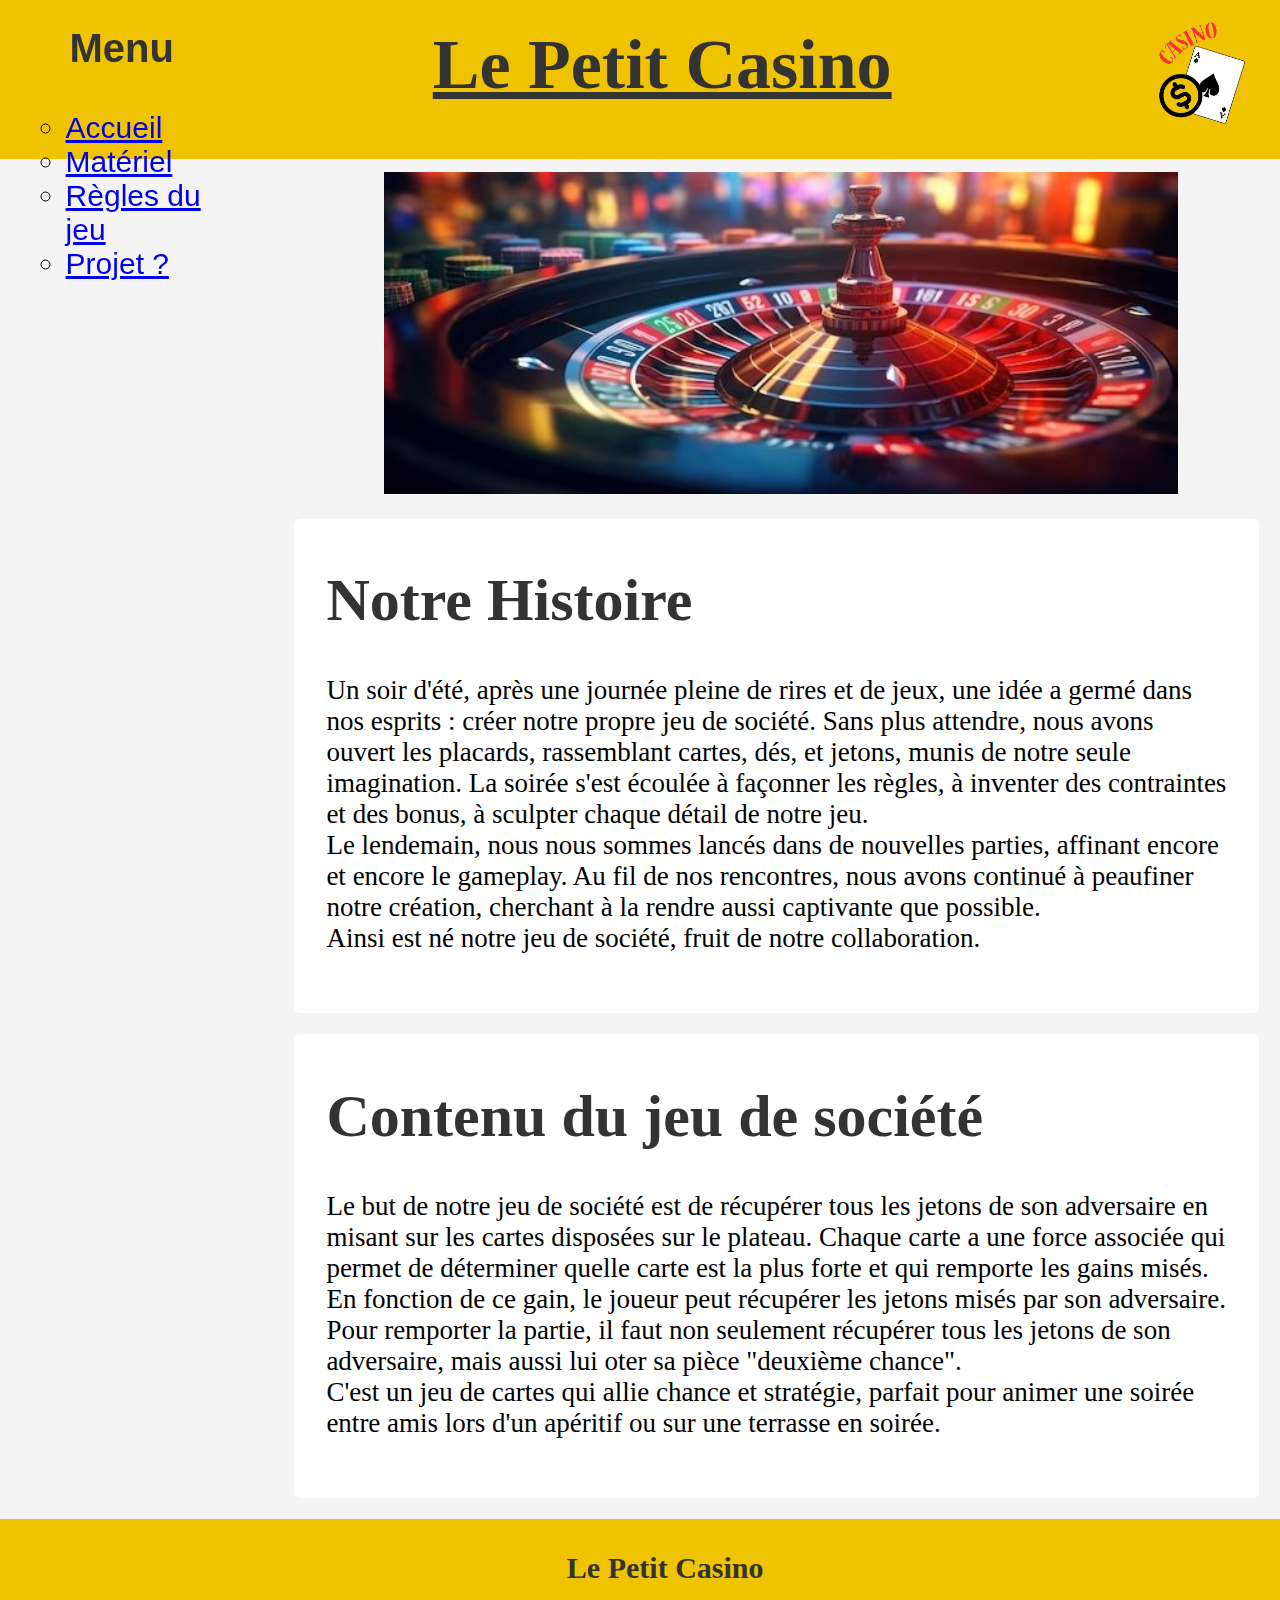
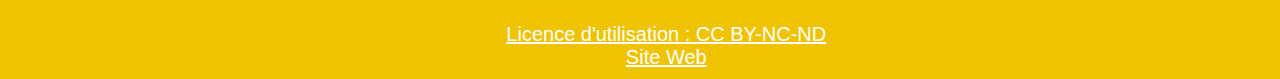
<file: Le Petit Casino/Le Petit Casino/index.html>
<!DOCTYPE html>
<html lang="fr">

<head>
    <meta charset="UTF-8">
    <meta name="viewport" content="width=device-width, initial-scale=1.0">
    <title>Le Petit Casino</title>
    <link href="css/styles.css" rel="stylesheet">
</head>
<body>
    <header class="header">
        <h1 class="big-title">Le Petit Casino</h1>
        <img src="images/logo.png" alt="Logo du jeu" class="logo">
    </header>
    <section class="menu">
        <h2>Menu</h2>
        <ul style="list-style: circle;">
            <li><a href="index.html">Accueil</a></li>
            <li><a href="matériel.html">Matériel</a></li>
            <li><a href="règles.html">Règles du jeu</a></li>
            <li><a href="projet.html">Projet ?</a></li>
        </ul>
    </section>
    <img src="images/casino.jpg" alt="illustration casino" class="illu">
    <section class="histoire">
        <h1>Notre Histoire</h1>
        <p>Un soir d'été, après une journée pleine de rires et de jeux, une idée a germé dans nos esprits : créer notre
            propre jeu de société. Sans plus attendre, nous avons ouvert les placards, rassemblant cartes, dés, et
            jetons, munis de notre seule imagination. La soirée s'est écoulée à façonner les règles, à inventer des
            contraintes et des bonus, à sculpter chaque détail de notre jeu.<br> Le lendemain, nous nous sommes lancés
            dans de nouvelles parties, affinant encore et encore le gameplay. Au fil de nos rencontres, nous avons
            continué à peaufiner notre création, cherchant à la rendre aussi captivante que possible. <br>Ainsi est né
            notre jeu de société, fruit de notre collaboration.</p>
    </section>
    <section class="but">
        <h1>Contenu du jeu de société</h1>
        <p>Le but de notre jeu de société est de récupérer tous les jetons de son adversaire en misant sur les cartes disposées sur le plateau. Chaque carte a une force associée qui permet de déterminer quelle carte est la plus forte et qui remporte les gains misés. En fonction de ce gain, le joueur peut récupérer les jetons misés par son adversaire. Pour remporter la partie, il faut non seulement récupérer tous les jetons de son adversaire, mais aussi lui oter sa pièce "deuxième chance". 
            <br>C'est un jeu de cartes qui allie chance et stratégie, parfait pour animer une soirée entre amis lors d'un apéritif ou sur une terrasse en soirée.</p>
    </section>
    <footer>
        <h1 class="litle-title">Le Petit Casino</h1>
        <br><a href="https://creativecommons.org/licenses/by-nc-nd/4.0/">Licence d'utilisation : CC BY-NC-ND</a>
        <br><a href="https://loschoe.github.io">Site Web</a>
    </footer>
</body>
</file>
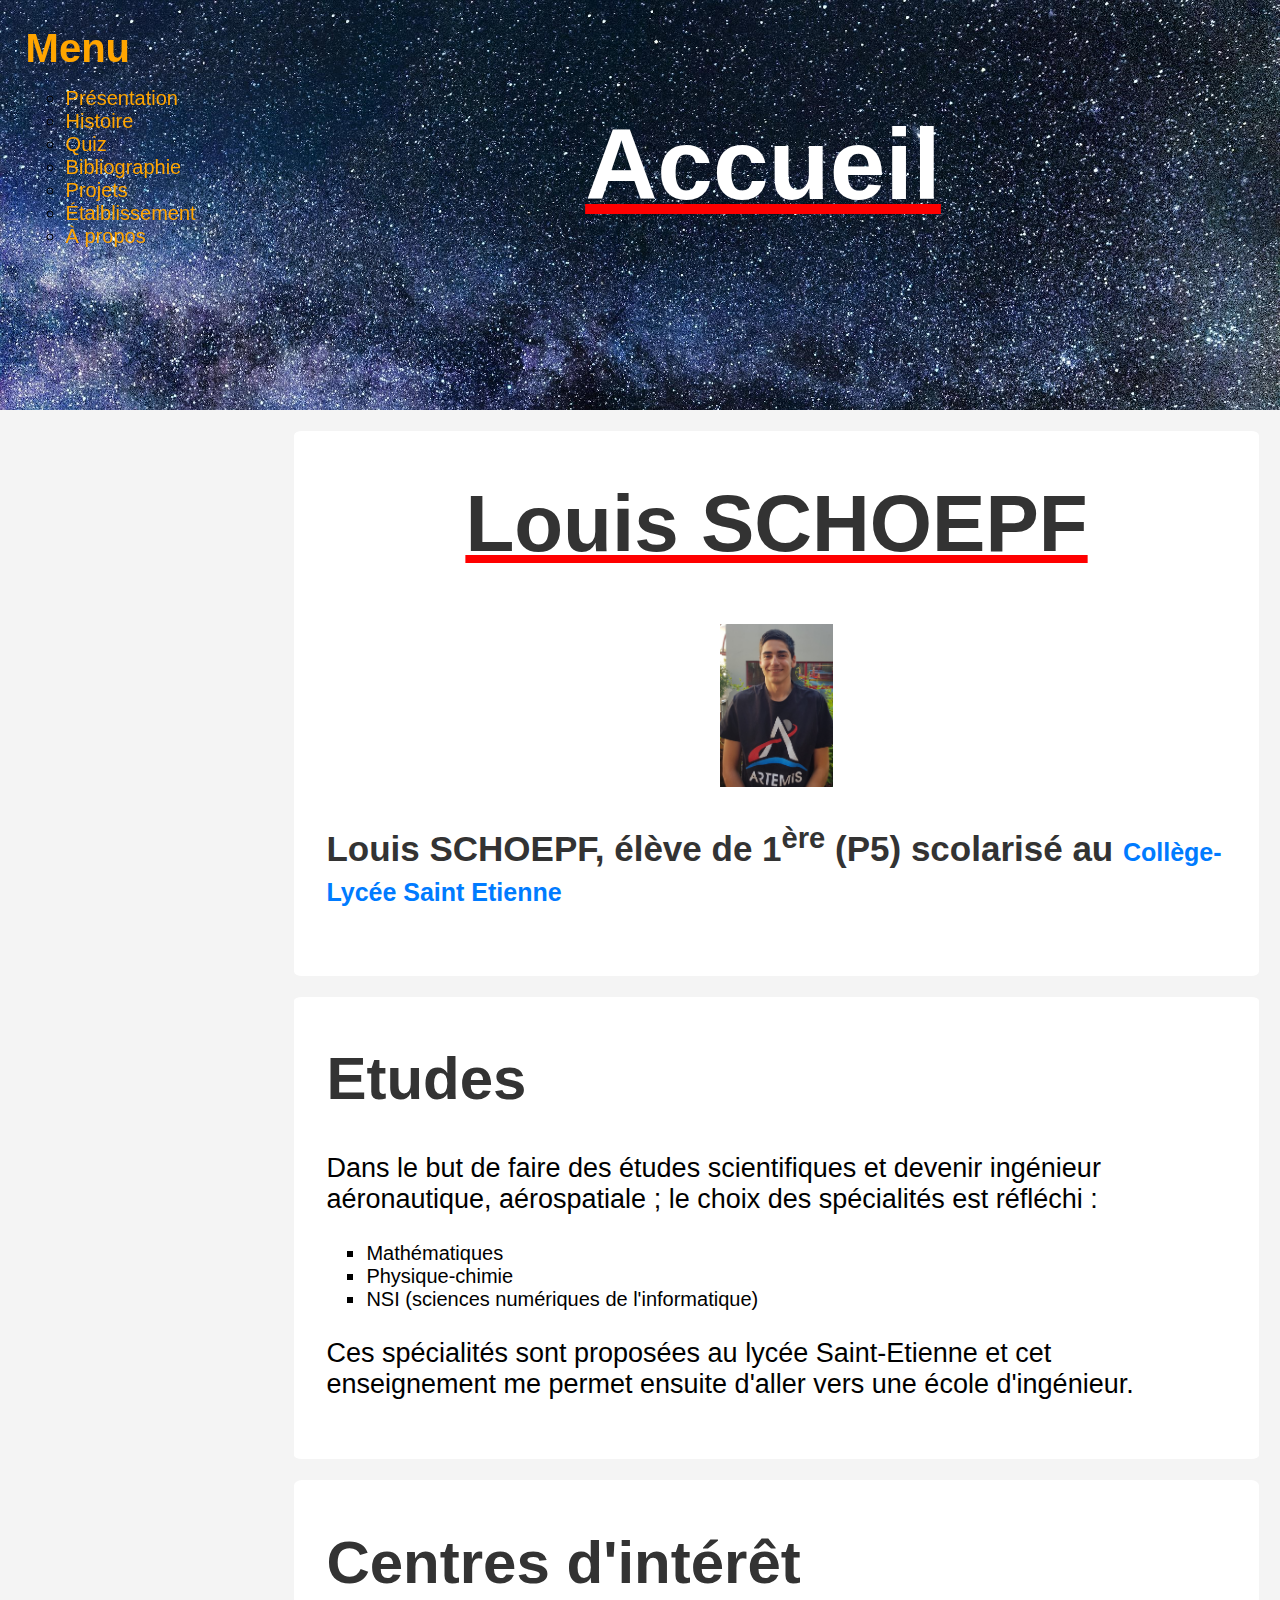
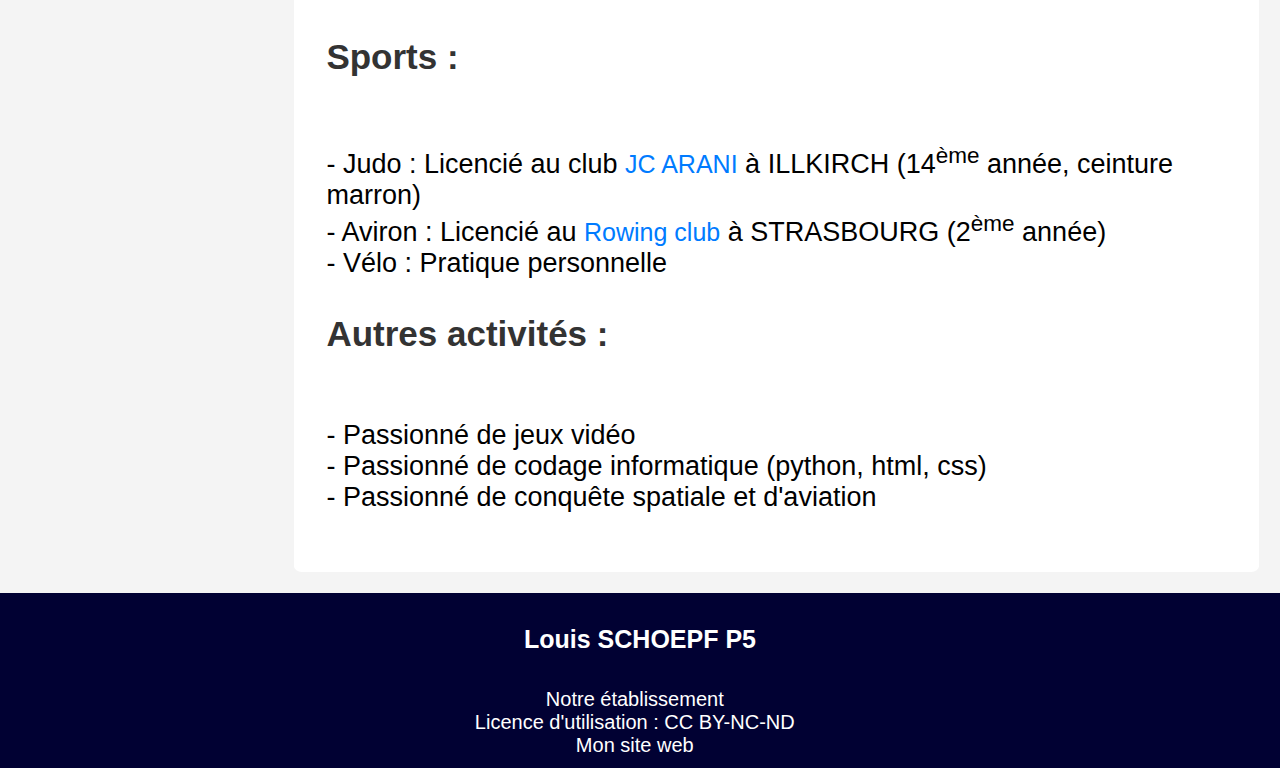
<file: Codes_Projets_NSI/Web/SCHOEPF_Louis_ProjetWeb/index.html>
<!DOCTYPE html>
<html lang="fr">

<head>
    <meta charset="UTF-8">
    <meta name="viewport" content="width=device-width, initial-scale=1.0">
    <title>Projet NSI Louis SCHOEPF</title>
    <link href="css/styles.css" rel="stylesheet">
</head>

<body>
    <section class="top-page">
        <h1 class="enorme-title">Accueil</h1>
        <header class="header">
        </header>
    </section>

    <section class="principale">
        <h1 class="big-title">Louis SCHOEPF</h1>
        <img src="images/portrait.jpg" alt="Me">
        <h3>Louis SCHOEPF, élève de 1<sup>ère</sup> (P5) scolarisé au <a
                href="https://www.cse-strasbourg.com/">Collège-Lycée Saint Etienne</a></h3>
    </section>

    <section class="menu">
        <h2 class="orange">Menu</h2>
        <ul style="list-style: circle;">
            <li><a href="index.html">Présentation</a></li>
            <li><a href="histoire.html">Histoire</a></li>
            <li><a href="https://forms.office.com/Pages/ResponsePage.aspx?id=nD3I8vjkIECw-dR_nqdL4c3pzvkqATlOpQVNDh9Yi2tUMEhMTElXMTMzVVNMOExDM0FYSDVUMENPQy4u">Quiz</a></li>
            <li><a href="sources.html">Bibliographie</a></li>
            <li><a href="projets.html">Projets</a></li>
            <li><a href="https://www.cse-strasbourg.com/">Étalblissement</a></li>
            <li><a href="https://loschoe.github.io/">À propos</a></li>
        </ul>
    </section>

    <section class="rubspe">
        <h1>Etudes</h1>
        <p>Dans le but de faire des études scientifiques et devenir ingénieur aéronautique, aérospatiale ; le choix des
            spécialités est réfléchi :</p>
        <ul style="list-style-type: square">
            <li>Mathématiques</li>
            <li>Physique-chimie</li>
            <li>NSI (sciences numériques de l'informatique)</li>
        </ul>
        <p>Ces spécialités sont proposées au lycée Saint-Etienne et cet enseignement me permet ensuite d'aller vers une
            école d'ingénieur.</p>
    </section>

    <section class="interet">
        <h1>Centres d'intérêt</h1>
        <h3>Sports :</h3>
        <p><br>- Judo : Licencié au club <a href="https://arani-judo.assoconnect.com/page/1051480-actualites-du-club">JC
                ARANI</a> à ILLKIRCH (14<sup>ème</sup> année, ceinture marron)
            <br>- Aviron : Licencié au <a href="https://www.rowing-club.net/">Rowing club</a> à STRASBOURG
            (2<sup>ème</sup> année)
            <br>- Vélo : Pratique personnelle
        </p>

        <h3>Autres activités :</h3>
        <p>
            <br>- Passionné de jeux vidéo
            <br>- Passionné de codage informatique (python, html, css)
            <br>- Passionné de conquête spatiale et d'aviation
        </p>
    </section>

    <footer>
        <h1 class="footer">Louis SCHOEPF P5</h1>
        <br><a href="https://www.cse-strasbourg.com/">Notre établissement</a>
        <br><a href="https://creativecommons.org/licenses/by-nc-nd/4.0/">Licence d'utilisation : CC BY-NC-ND</a>
        <br><a href="https://loschoe.github.io/">Mon site web</a>
    </footer>

</body>

</html>
</file>
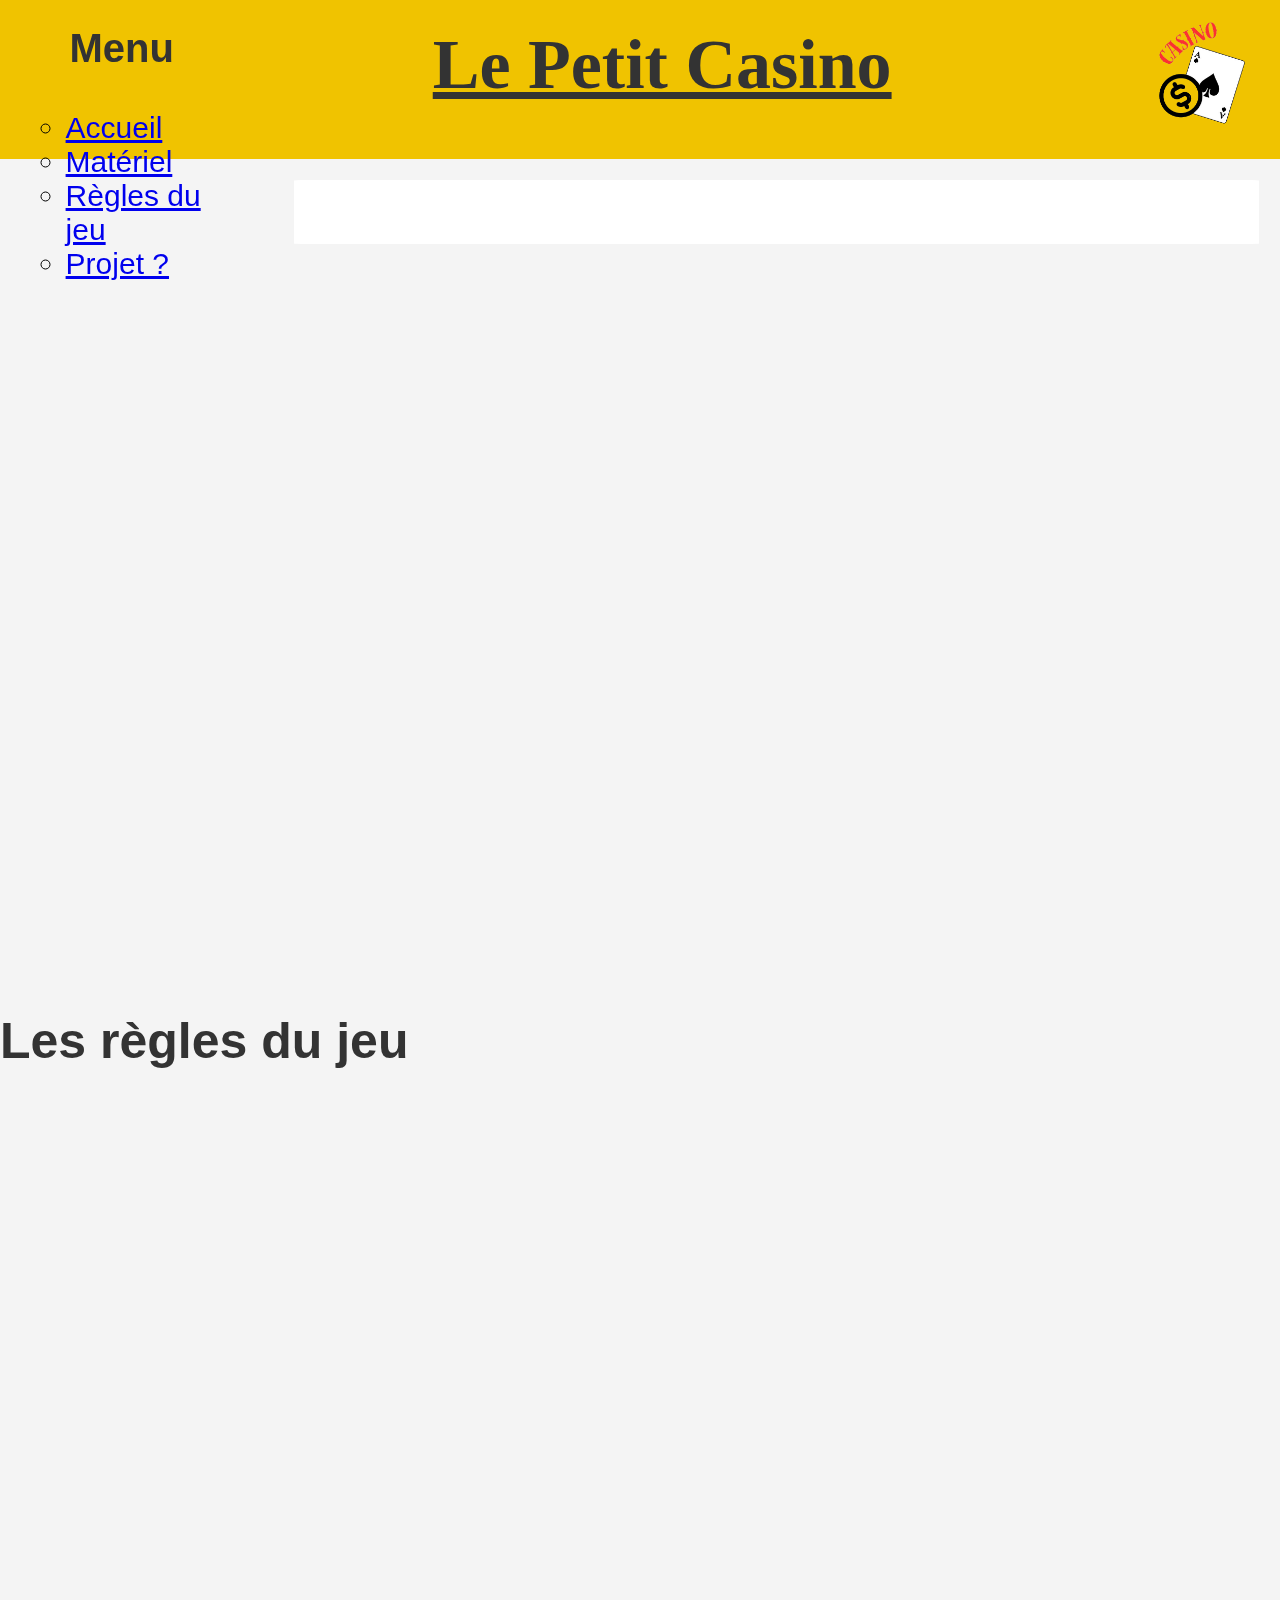
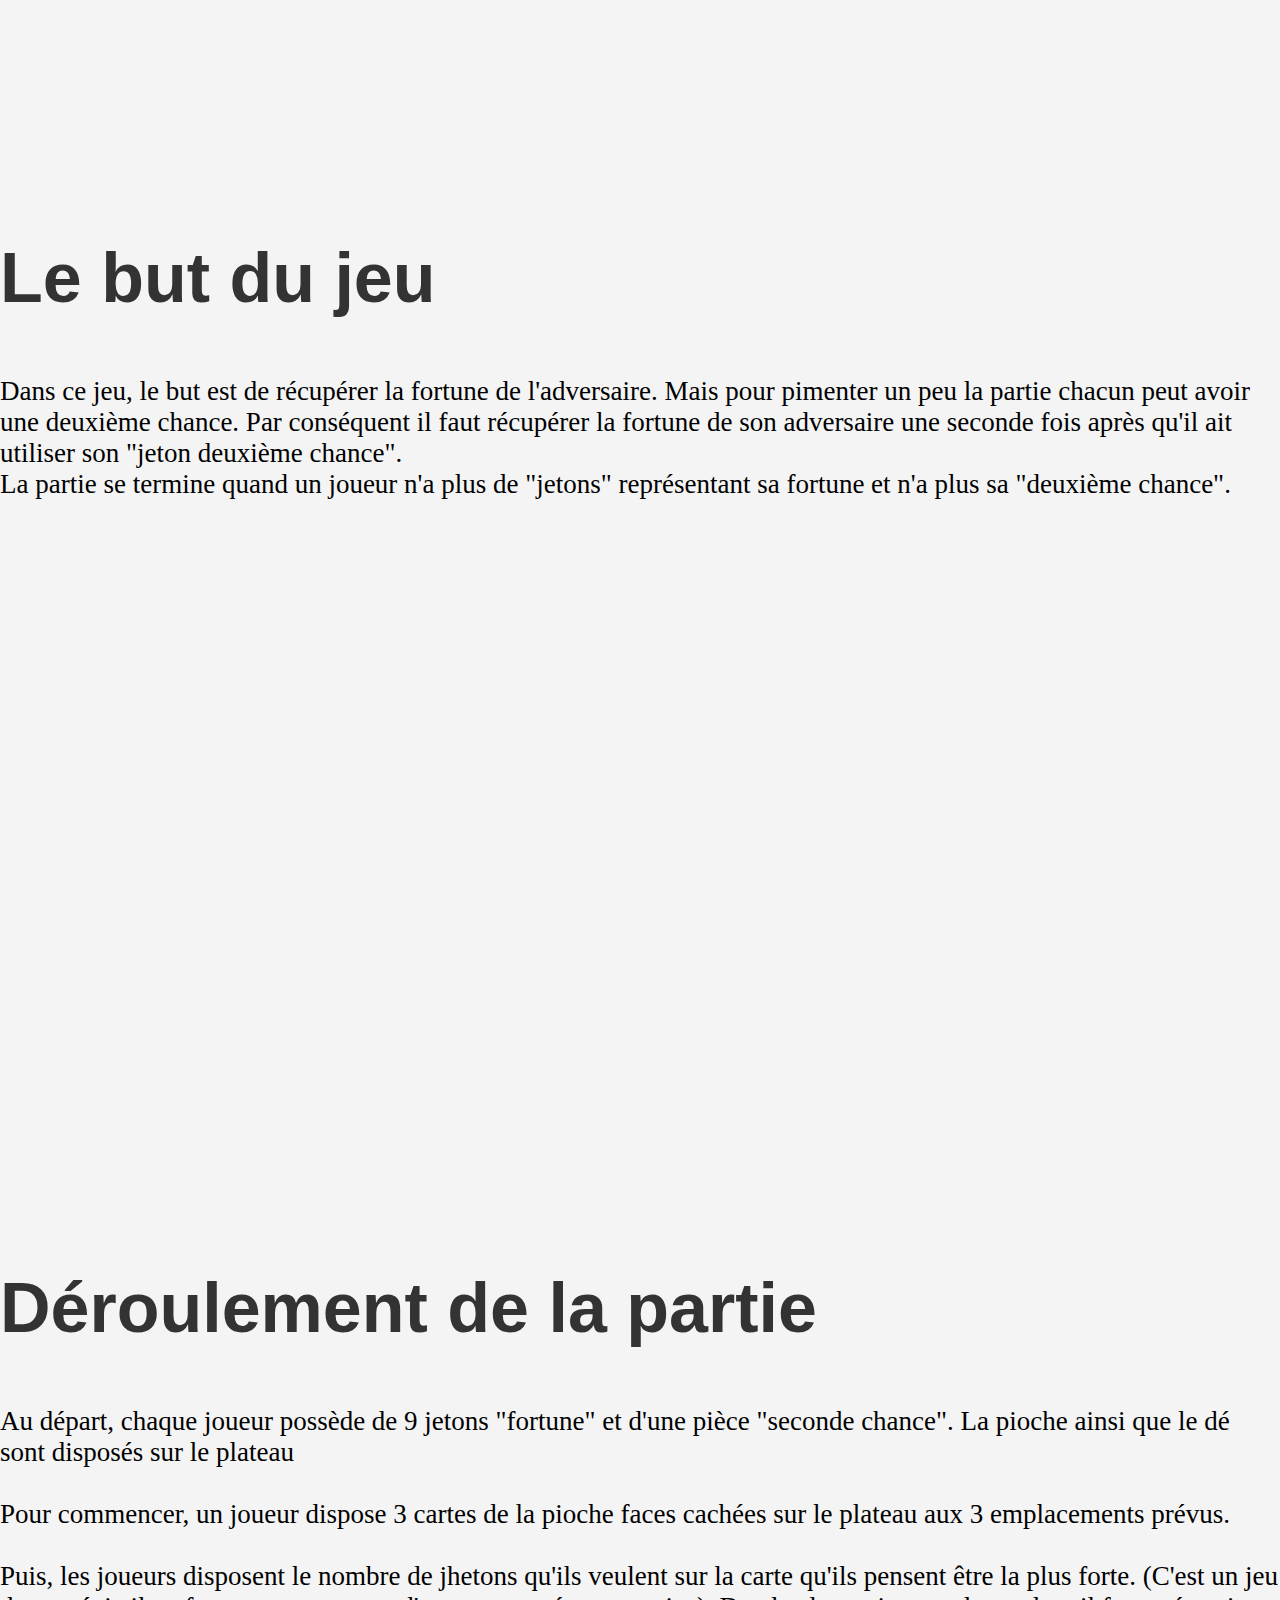
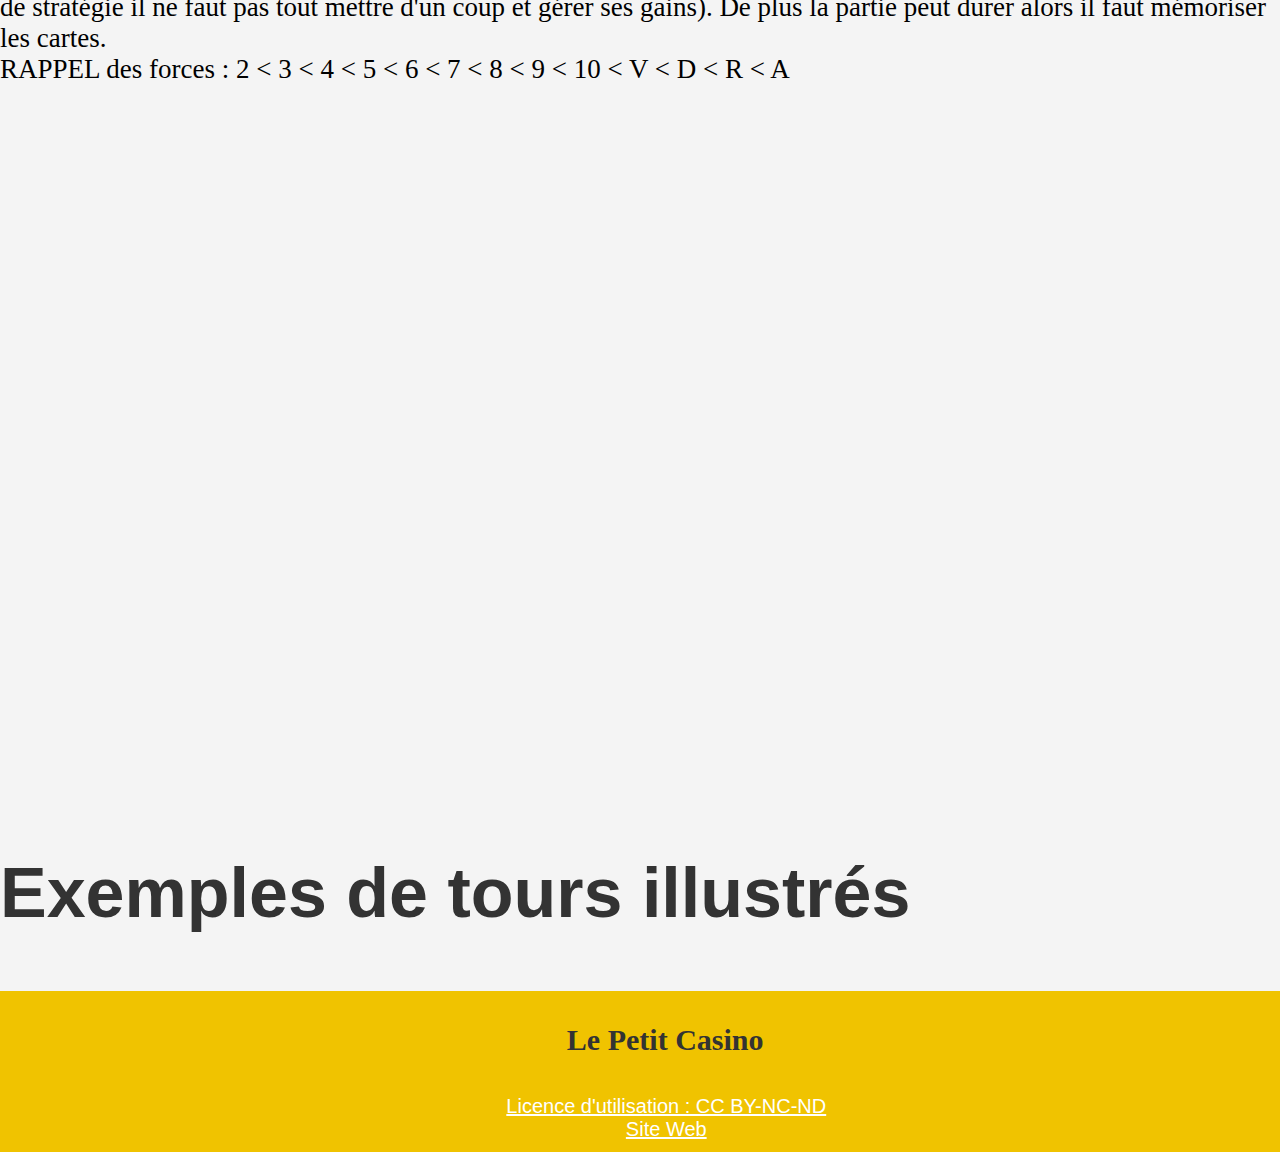
<file: Le Petit Casino/Le Petit Casino/règles.html>
<!DOCTYPE html>
<html lang="fr">
<head>
    <meta charset="UTF-8">
    <meta name="viewport" content="width=device-width, initial-scale=1.0">
    <title>Le Petit Casino</title>
    <link rel="stylesheet" href="css/styles.css">
</head>
<body>
    <header class="header">
        <h1 class="big-title">Le Petit Casino</h1>
        <img src="images/logo.png" alt="Logo du jeu" class="logo">
    </header>
    <section class="menu">
        <h2>Menu</h2>
        <ul style="list-style: circle;">
            <li><a href="index.html">Accueil</a></li>
            <li><a href="matériel.html">Matériel</a></li>
            <li><a href="règles.html">Règles du jeu</a></li>
            <li><a href="projet.html">Projet ?</a></li>
        </ul>
    </section>
    <section class="regles"></section>
        <h2>Les règles du jeu</h2>
        <h2 class="under-title">Le but du jeu</h2>
        <p>Dans ce jeu, le but est de récupérer la fortune de l'adversaire. Mais pour pimenter un peu la partie chacun peut avoir une deuxième chance. Par conséquent il faut récupérer la fortune de son adversaire une seconde fois après qu'il ait utiliser son "jeton deuxième chance".
        <br>La partie se termine quand un joueur n'a plus de "jetons" représentant sa fortune et n'a plus sa "deuxième chance".
        </p>
        <h2 class="under-title">Déroulement de la partie</h2>
        <p>Au départ, chaque joueur possède de 9 jetons "fortune" et d'une pièce "seconde chance". La pioche ainsi que le dé sont disposés sur le plateau
        <br><br>Pour commencer, un joueur dispose 3 cartes de la pioche faces cachées sur le plateau aux 3 emplacements prévus.
        <br><br>Puis, les joueurs disposent le nombre de jhetons qu'ils veulent sur la carte qu'ils pensent être la plus forte. (C'est un jeu de stratégie il ne faut pas tout mettre d'un coup et gérer ses gains). De plus la partie peut durer alors il faut mémoriser les cartes.
        <br>RAPPEL des forces : 2 < 3 < 4 < 5 < 6 < 7 < 8 < 9 < 10 < V < D < R < A </p>
        <h2 class="under-title">Exemples de tours illustrés</h2>
    </section>
    <footer>
        <h1 class="litle-title">Le Petit Casino</h1>
        <br><a href="https://creativecommons.org/licenses/by-nc-nd/4.0/">Licence d'utilisation : CC BY-NC-ND</a>
        <br><a href="https://loschoe.github.io">Site Web</a>
    </footer>
</body>
</html>
</file>
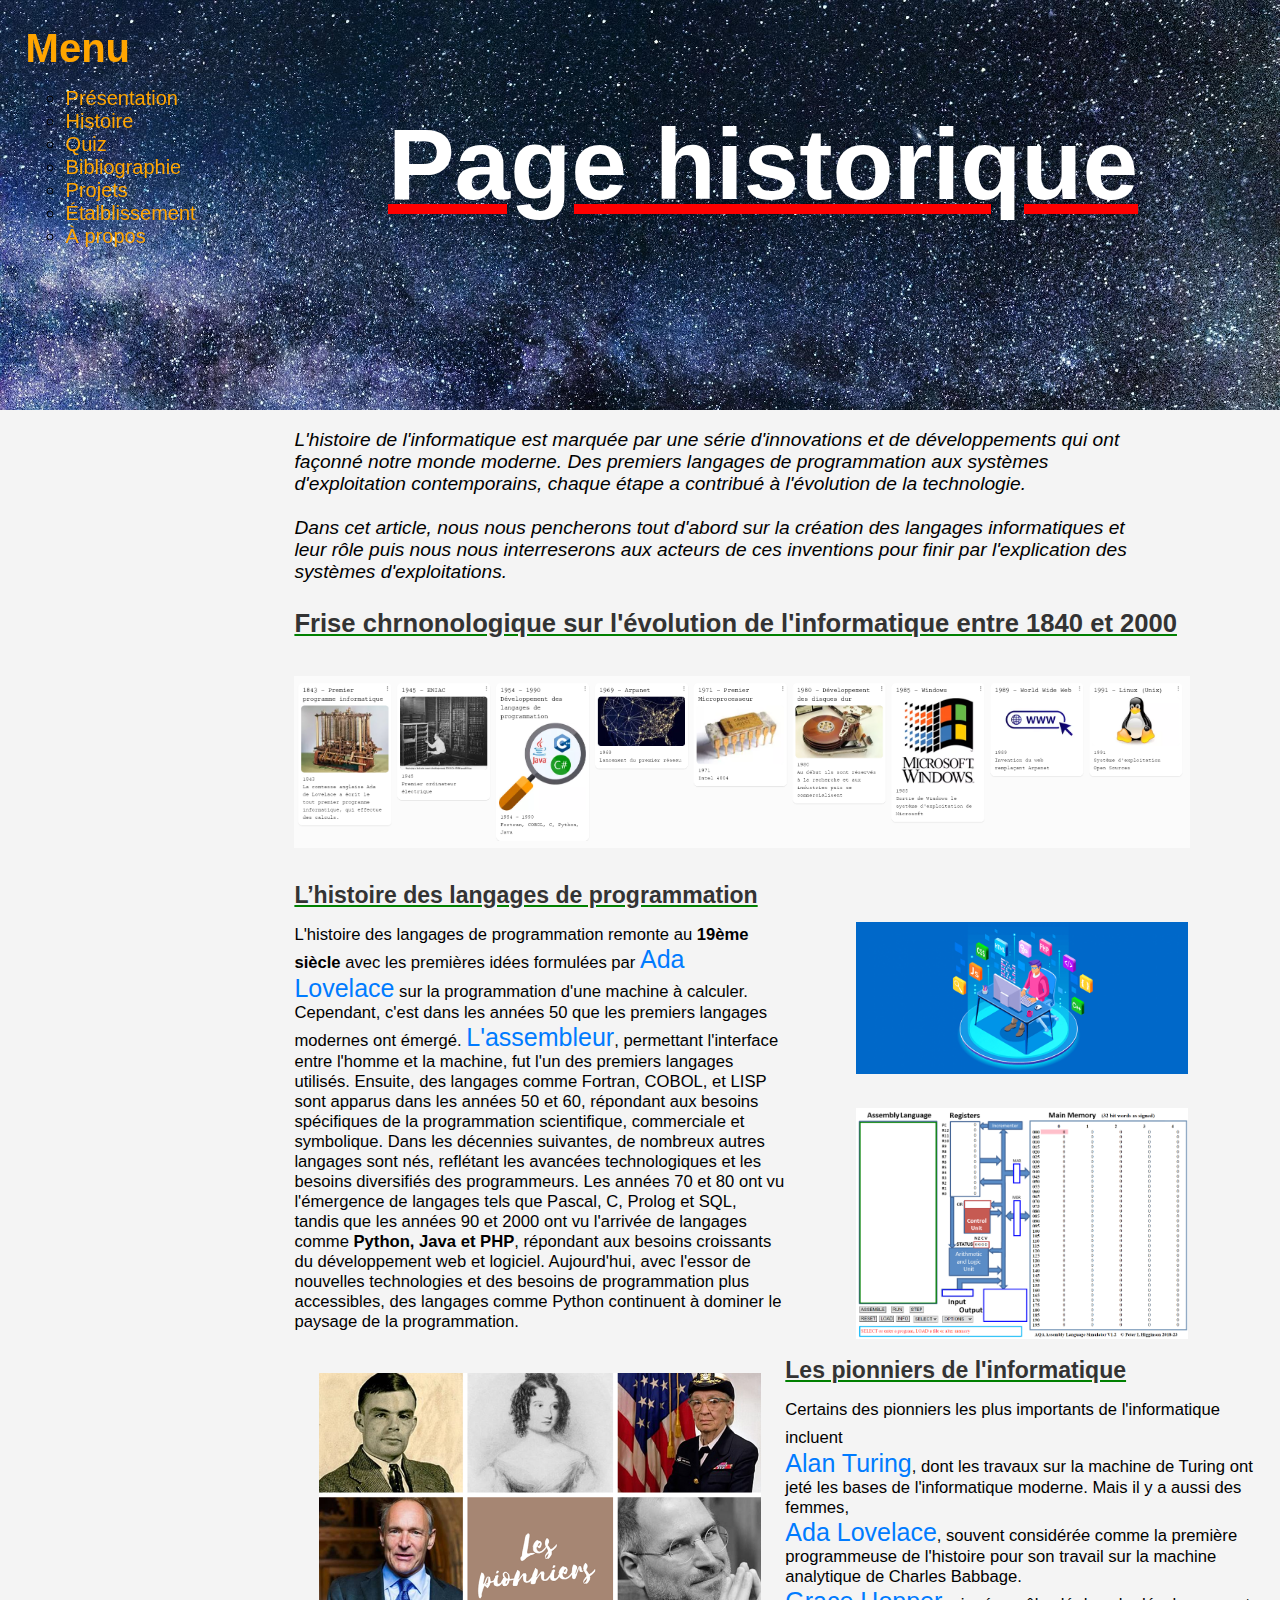
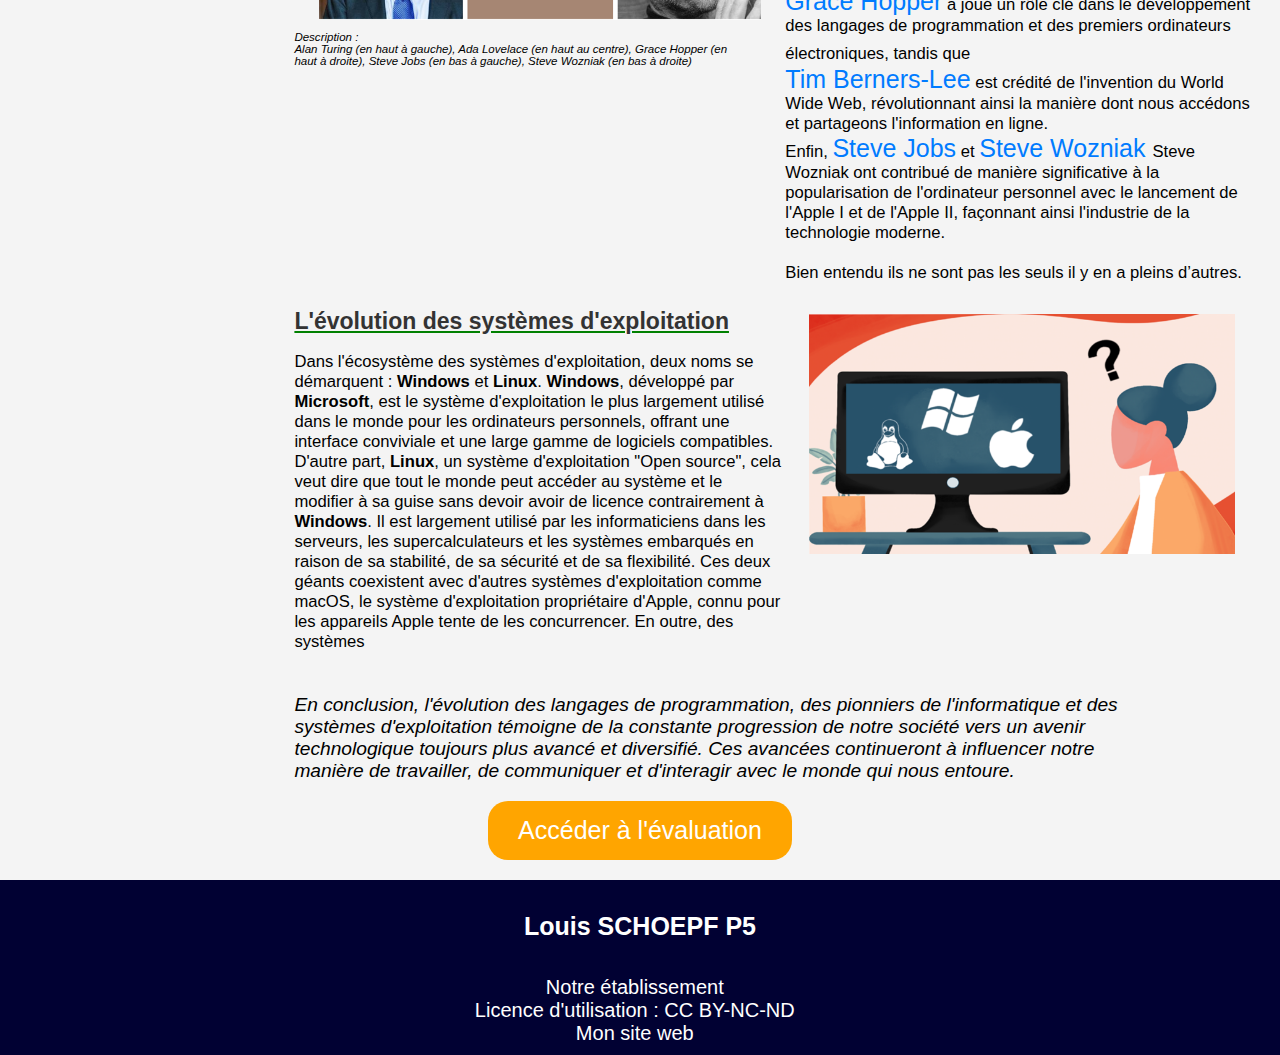
<file: Codes_Projets_NSI/Web/SCHOEPF_Louis_ProjetWeb/histoire.html>
<!DOCTYPE html>
<html lang="fr">

<head>
    <meta charset="UTF-8">
    <meta name="viewport" content="width=device-width, initial-scale=1.0">
    <title>Projet NSI Louis SCHOEPF</title>
    <link href="css/styles.css" rel="stylesheet">
</head>

<body>
    <section class="top-page">
        <h1 class="enorme-title">Page historique</h1>
        <header class="header">
        </header>
    </section>

    <section class="menu">
        <h2 class="orange">Menu</h2>
        <ul style="list-style: circle;">
            <li><a href="index.html">Présentation</a></li>
            <li><a href="histoire.html">Histoire</a></li>
            <li><a href="https://forms.office.com/Pages/ResponsePage.aspx?id=nD3I8vjkIECw-dR_nqdL4c3pzvkqATlOpQVNDh9Yi2tUMEhMTElXMTMzVVNMOExDM0FYSDVUMENPQy4u">Quiz</a></li>
            <li><a href="sources.html">Bibliographie</a></li>
            <li><a href="projets.html">Projets</a></li>
            <li><a href="https://www.cse-strasbourg.com/">Étalblissement</a></li>
            <li><a href="https://loschoe.github.io/">À propos</a></li>
        </ul>
    </section>

    <p class="intro">L'histoire de l'informatique est marquée par une série d'innovations et de développements qui ont
        façonné notre monde moderne. Des premiers langages de programmation aux systèmes d'exploitation contemporains,
        chaque étape a contribué à l'évolution de la technologie.
        <br><br>Dans cet article, nous nous pencherons tout d'abord sur la création des langages informatiques et leur
        rôle puis nous nous interreserons aux acteurs de ces inventions pour finir par l'explication des systèmes
        d'exploitations.
    </p>
    <h1 class="frise-title">Frise chrnonologique sur l'évolution de l'informatique entre 1840 et 2000</h1>
    <img src="images/frise_chrnologique.png" alt="frise chrnologique illustrée des différents points clés énnoncés" class="img-frise">
    
    <div class="tableau">
        <div>
            <h1 class="para-title">L’histoire des langages de programmation</h1>
            <p class="text">L'histoire des langages de programmation remonte au <span class="gras">19ème siècle</span>
                avec les premières idées formulées par <a href="https://fr.wikipedia.org/wiki/Ada_Lovelace">Ada
                    Lovelace</a> sur la programmation d'une machine à calculer. Cependant, c'est dans les années 50 que
                les premiers langages modernes ont émergé. <a
                    href="https://fr.wikipedia.org/wiki/Assembleur">L'assembleur</a>, permettant l'interface entre
                l'homme et la machine, fut l'un des premiers langages utilisés. Ensuite, des langages comme Fortran,
                COBOL, et LISP sont apparus dans les années 50 et 60, répondant aux besoins spécifiques de la
                programmation scientifique, commerciale et symbolique. Dans les décennies suivantes, de nombreux autres
                langages sont nés, reflétant les avancées technologiques et les besoins diversifiés des programmeurs.
                Les années 70 et 80 ont vu l'émergence de langages tels que Pascal, C, Prolog et SQL, tandis que les
                années 90 et 2000 ont vu l'arrivée de langages comme <span class="gras">Python, Java et PHP</span>,
                répondant aux besoins croissants du développement web et logiciel. Aujourd'hui, avec l'essor de
                nouvelles technologies et des besoins de programmation plus accessibles, des langages comme Python
                continuent à dominer le paysage de la programmation.</p>
        </div>

        <div class="img-container">
            <img src="images/image1.png" alt="représentation des languages informatiques et logos">
            <img src="images/assembleur.png" alt="image d'un assembleur">
        </div>

        <div class="img-container2">
            <img src="images/image3.png" alt="le portrait des noms nommés">
            <p class="description">Description : <br>Alan Turing (en haut à gauche), Ada Lovelace (en haut au centre),
                Grace Hopper (en haut à droite), Steve Jobs (en bas à gauche), Steve Wozniak (en bas à droite)</p>
        </div>

        <div>
            <h1 class="para-title"> Les pionniers de l'informatique</h1>
            <p class="text">Certains des pionniers les plus importants de l'informatique incluent <a
                    href="https://fr.wikipedia.org/wiki/Alan_Turing"><br>Alan Turing</a>, dont les travaux sur la machine de
                Turing ont jeté les bases de l'informatique moderne. Mais il y a aussi des femmes, <br><a
                    href="https://fr.wikipedia.org/wiki/Ada_Lovelace">Ada Lovelace</a>, souvent considérée comme la
                première programmeuse de l'histoire pour son travail sur la machine analytique de Charles Babbage.
                <br><a href="https://fr.wikipedia.org/wiki/Grace_Hopper">Grace Hopper</a> a joué un rôle clé dans le
                développement des langages de programmation et des premiers ordinateurs électroniques, tandis que <a
                    href="https://fr.wikipedia.org/wiki/Tim_Berners-Lee"><br>Tim Berners-Lee</a> est crédité de l'invention
                du World Wide Web, révolutionnant ainsi la manière dont nous accédons et partageons l'information en
                ligne. <br>Enfin, <a href="https://fr.wikipedia.org/wiki/Steve_Jobs">Steve Jobs</a> et <a
                    href="https://fr.wikipedia.org/wiki/Steve_Wozniak">Steve Wozniak </a>Steve Wozniak ont contribué de
                manière significative à la popularisation de l'ordinateur personnel avec le lancement de l'Apple I et de
                l'Apple II, façonnant ainsi l'industrie de la technologie moderne.
                <br><br>Bien entendu ils ne sont pas les seuls il y en a pleins d’autres.
            </p>
        </div>

        <div>
            <h1 class="para-title">L'évolution des systèmes d'exploitation</h1>
            <p class="text">Dans l'écosystème des systèmes d'exploitation, deux noms se démarquent : 
                <span class="gras">Windows</span> et <span class="gras">Linux</span>. <span class="gras">Windows</span>,
                développé par <span class="gras">Microsoft</span>, est le système d'exploitation le plus largement
                utilisé dans le monde pour les ordinateurs personnels, offrant une interface conviviale et une large
                gamme de logiciels compatibles. D'autre part, <span class="gras">Linux</span>, un système d'exploitation
                <span class="gr">"Open source"</span>, cela veut dire que tout le monde peut accéder au système et le
                modifier à sa guise sans devoir avoir de licence contrairement à <span class="gras">Windows</span>. Il
                est largement utilisé par les informaticiens dans les serveurs, les supercalculateurs et les systèmes
                embarqués en raison de sa stabilité, de sa sécurité et de sa flexibilité. Ces deux géants coexistent
                avec d'autres systèmes d'exploitation comme macOS, le système d'exploitation propriétaire d'Apple, connu
                pour les appareils Apple tente de les concurrencer. En outre, des systèmes
            </p>
        </div>

        <div class="img-container3">
            <img src="images/image4.png" alt="représentation des logos des systèmes d'exploitation">
        </div>
    </div>

    <p class="conclu">En conclusion, l'évolution des langages de programmation, des pionniers de l'informatique et des
        systèmes d'exploitation témoigne de la constante progression de notre société vers un avenir technologique
        toujours plus avancé et diversifié. Ces avancées continueront à influencer notre manière de travailler, de
        communiquer et d'interagir avec le monde qui nous entoure.</p>

    <div class="container"><button class="bouton-orange"><a class="qcm"
                href="https://forms.office.com/Pages/ResponsePage.aspx?id=nD3I8vjkIECw-dR_nqdL4c3pzvkqATlOpQVNDh9Yi2tUMEhMTElXMTMzVVNMOExDM0FYSDVUMENPQy4u">Accéder
                à l'évaluation</a></button> </div>

    <footer>
        <h1 class="footer">Louis SCHOEPF P5</h1>
        <br><a href="https://www.cse-strasbourg.com/">Notre établissement</a>
        <br><a href="https://creativecommons.org/licenses/by-nc-nd/4.0/">Licence d'utilisation : CC BY-NC-ND</a>
        <br><a href="https://loschoe.github.io/">Mon site web</a>
    </footer>

</body>
</html>
</file>
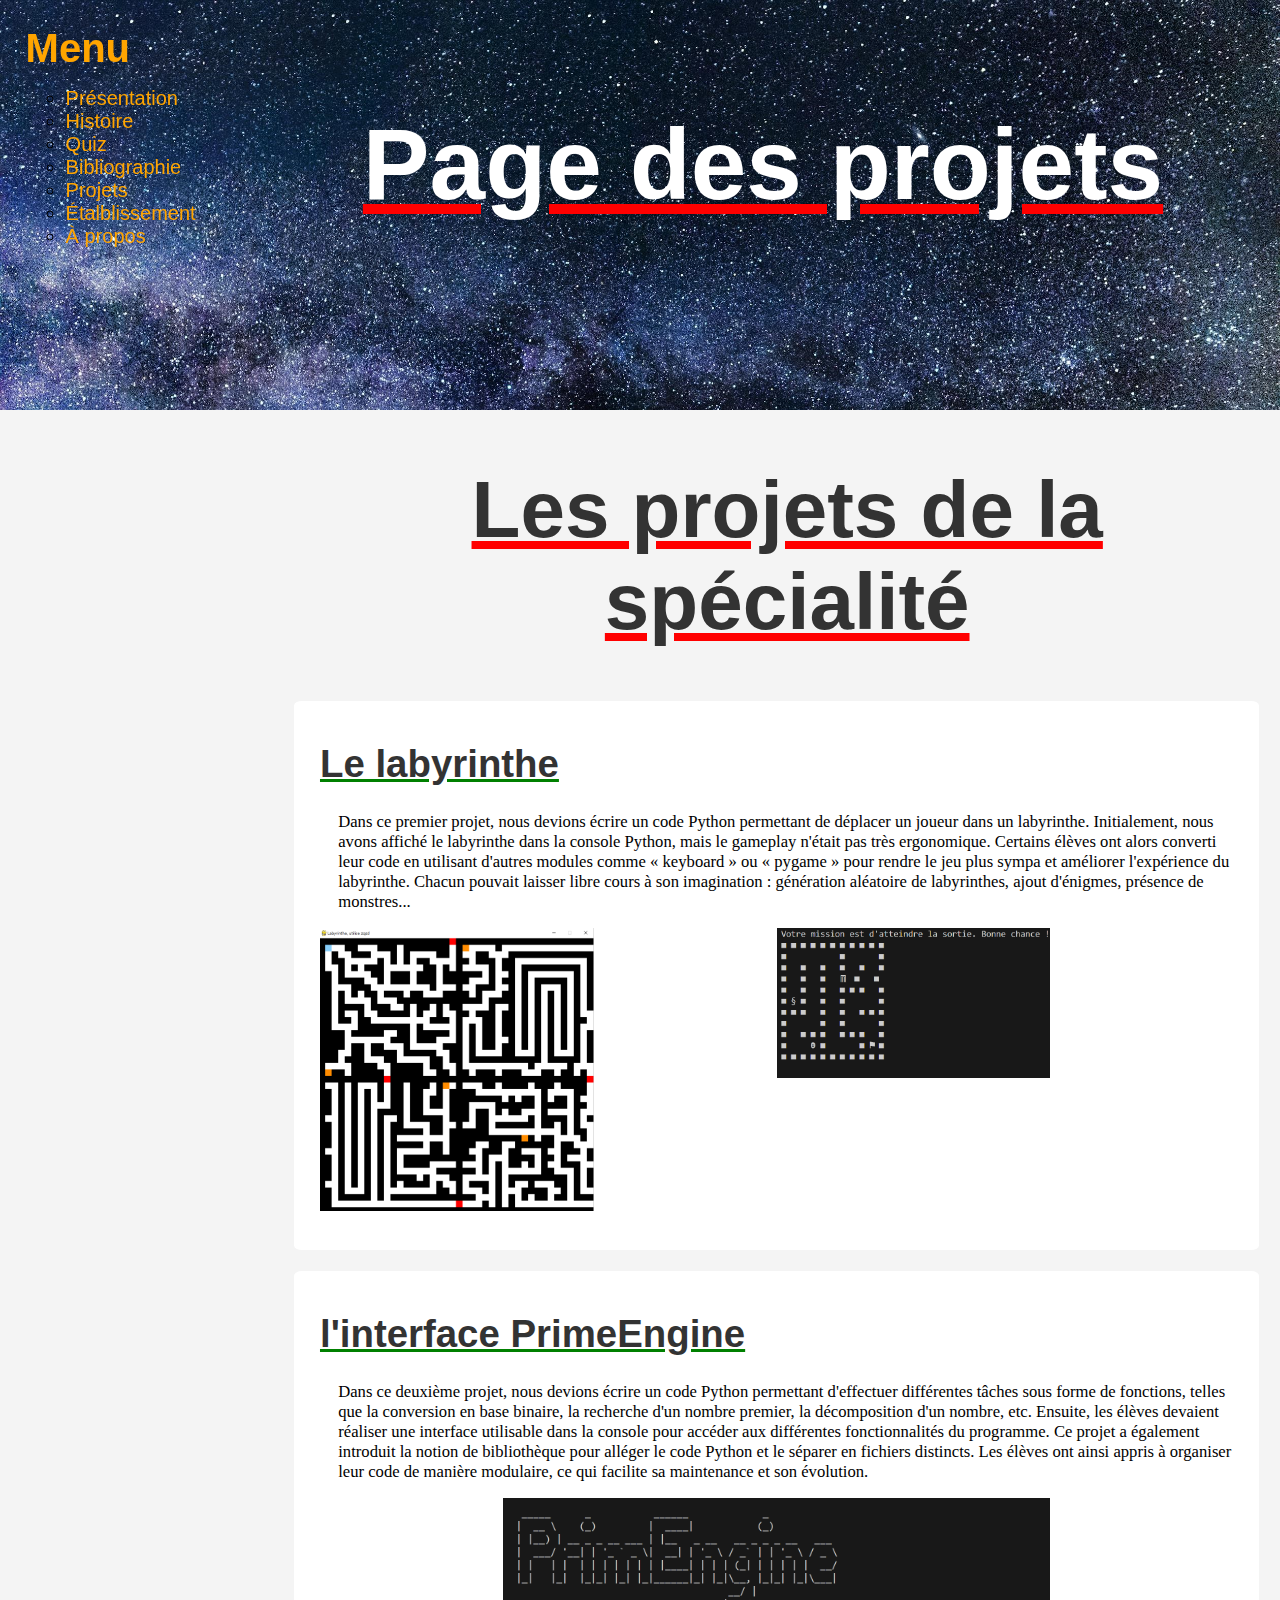
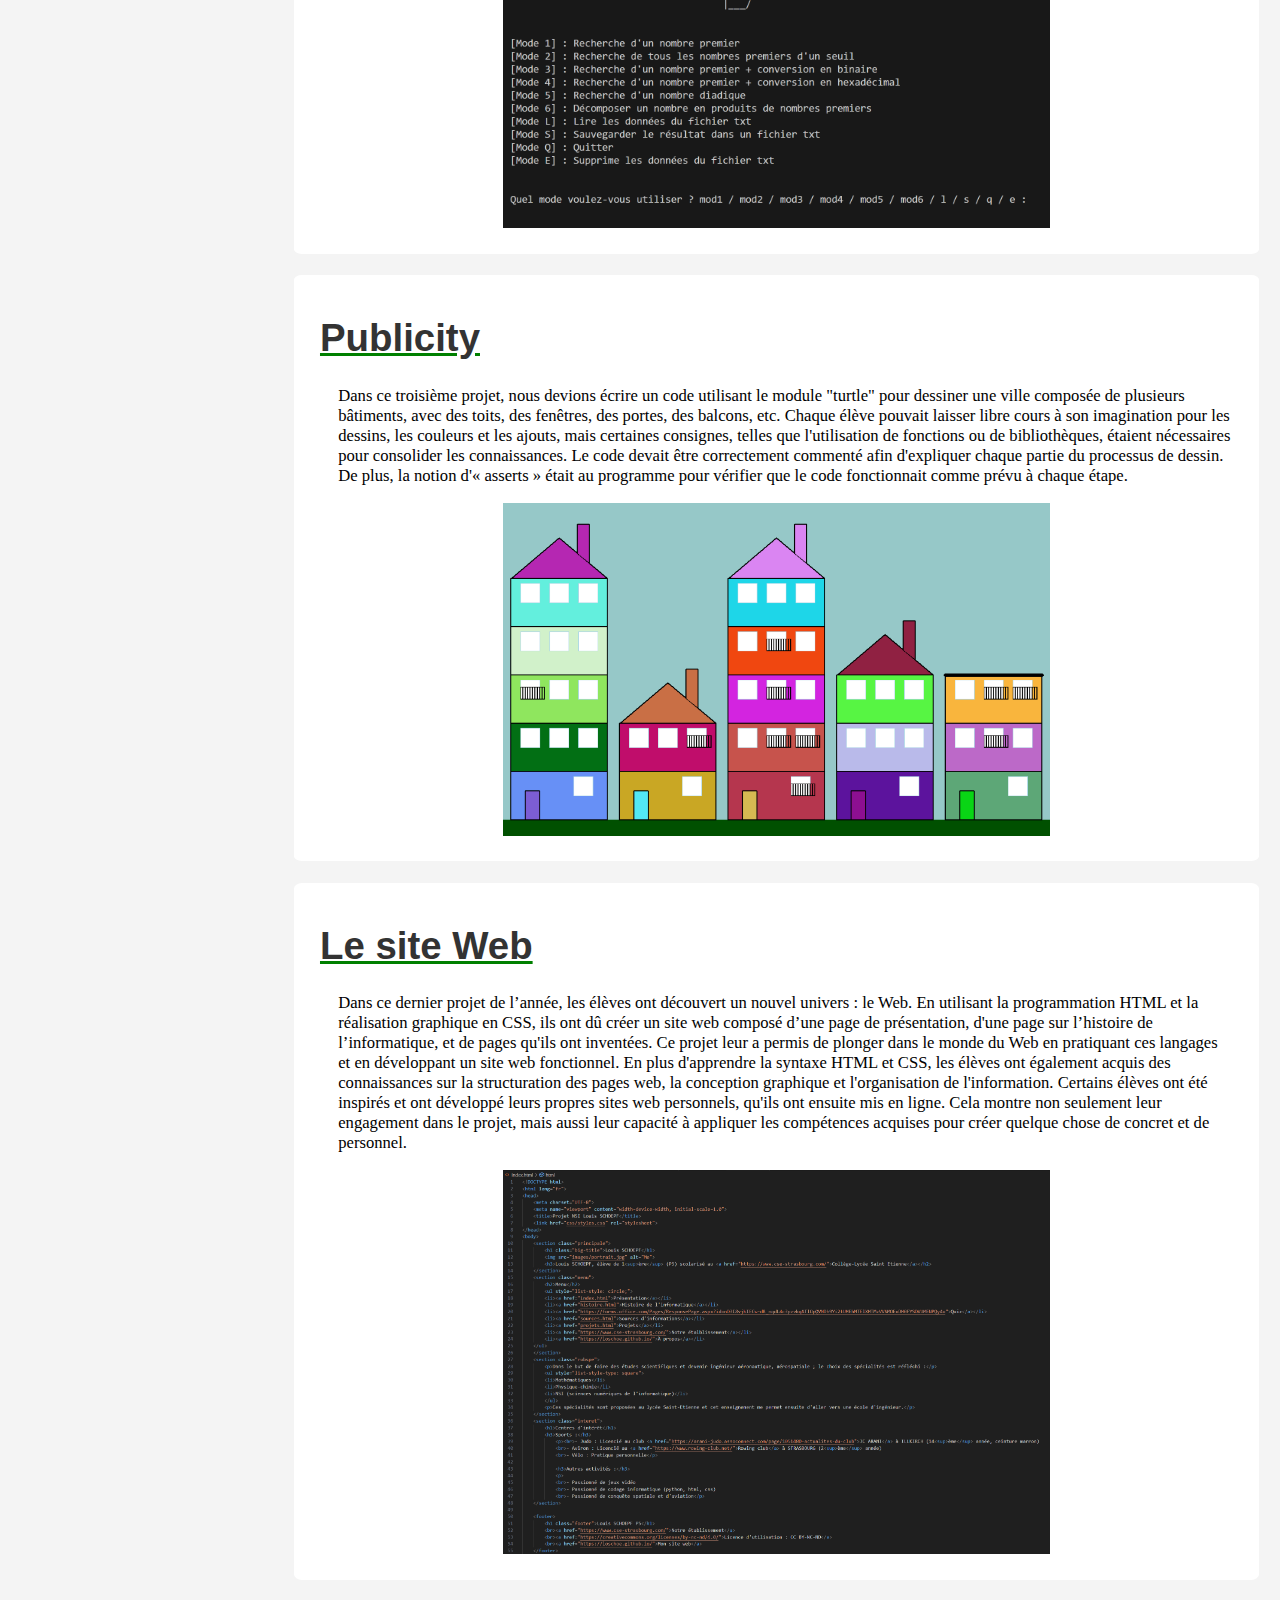
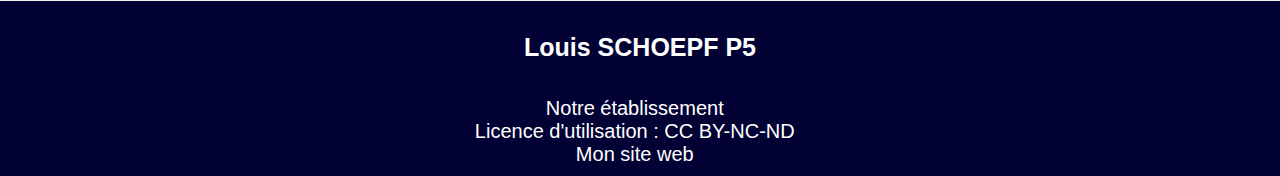
<file: Codes_Projets_NSI/Web/SCHOEPF_Louis_ProjetWeb/projets.html>
<!DOCTYPE html>
<html lang="fr">

<head>
    <meta charset="UTF-8">
    <meta name="viewport" content="width=device-width, initial-scale=1.0">
    <title>Projet NSI Louis SCHOEPF</title>
    <link href="css/styles.css" rel="stylesheet">
    <link href="css/styles+.css" rel="stylesheet">

</head>

<body>
    <section class="top-page">
        <h1 class="enorme-title">Page des projets</h1>
        <header class="header">
        </header>
    </section>

    <section class="menu">
        <h2 class="orange">Menu</h2>
        <ul style="list-style: circle;">
            <li><a href="index.html">Présentation</a></li>
            <li><a href="histoire.html">Histoire</a></li>
            <li><a href="https://forms.office.com/Pages/ResponsePage.aspx?id=nD3I8vjkIECw-dR_nqdL4c3pzvkqATlOpQVNDh9Yi2tUMEhMTElXMTMzVVNMOExDM0FYSDVUMENPQy4u">Quiz</a></li>
            <li><a href="sources.html">Bibliographie</a></li>
            <li><a href="projets.html">Projets</a></li>
            <li><a href="https://www.cse-strasbourg.com/">Étalblissement</a></li>
            <li><a href="https://loschoe.github.io/">À propos</a></li>
        </ul>
    </section>

    <h1 class="big-title">Les projets de la spécialité</h1>
    
    <section class="premier">
        <h1 class="para-title">Le labyrinthe</h1>
        <div>
            <p class="text">Dans ce premier projet, nous devions écrire un code Python permettant de déplacer un joueur dans un labyrinthe. Initialement, nous avons affiché le labyrinthe dans la console Python, mais le gameplay n'était pas très ergonomique. Certains élèves ont alors converti leur code en utilisant d'autres modules comme « keyboard » ou « pygame » pour rendre le jeu plus sympa et améliorer l'expérience du labyrinthe. Chacun pouvait laisser libre cours à son imagination : génération aléatoire de labyrinthes, ajout d'énigmes, présence de monstres...</p>
            <img src="images/images_sup/lab.png" alt="affichage du labyrinhe du projet" class="lab1">
            <img src="images/images_sup/lab2.png" alt="affichage du rendu dans la console" class="lab2">
        </div>
    </section>
    
    <section class="deuxieme">
        <h1 class="para-title">l'interface PrimeEngine</h1>
        <div>
            <p class="text">Dans ce deuxième projet, nous devions écrire un code Python permettant d'effectuer différentes tâches sous forme de fonctions, telles que la conversion en base binaire, la recherche d'un nombre premier, la décomposition d'un nombre, etc. Ensuite, les élèves devaient réaliser une interface utilisable dans la console pour accéder aux différentes fonctionnalités du programme. Ce projet a également introduit la notion de bibliothèque pour alléger le code Python et le séparer en fichiers distincts. Les élèves ont ainsi appris à organiser leur code de manière modulaire, ce qui facilite sa maintenance et son évolution.</p>
            <img src="images/images_sup/prim.png" alt="affichage de l'interface du projet" class="lab3">
        </div>
    </section>
    
    <section class="troisieme">
        <h1 class="para-title">Publicity</h1>
        <div>
            <p class="text">
                Dans ce troisième projet, nous devions écrire un code utilisant le module "turtle" pour dessiner une ville composée de plusieurs bâtiments, avec des toits, des fenêtres, des portes, des balcons, etc. Chaque élève pouvait laisser libre cours à son imagination pour les dessins, les couleurs et les ajouts, mais certaines consignes, telles que l'utilisation de fonctions ou de bibliothèques, étaient nécessaires pour consolider les connaissances. Le code devait être correctement commenté afin d'expliquer chaque partie du processus de dessin. De plus, la notion d'« asserts » était au programme pour vérifier que le code fonctionnait comme prévu à chaque étape.</p>
            <img src="images/images_sup/city.png" alt="affichage de la ville grâce à turtle" class="lab4">
        </div>
    </section>
    
    <section class="quatrieme">
        <h1 class="para-title">Le site Web</h1>
        <div>
            <p class="text">Dans ce dernier projet de l’année, les élèves ont découvert un nouvel univers : le Web. En utilisant la programmation HTML et la réalisation graphique en CSS, ils ont dû créer un site web composé d’une page de présentation, d'une page sur l’histoire de l’informatique, et de pages qu'ils ont inventées. Ce projet leur a permis de plonger dans le monde du Web en pratiquant ces langages et en développant un site web fonctionnel. En plus d'apprendre la syntaxe HTML et CSS, les élèves ont également acquis des connaissances sur la structuration des pages web, la conception graphique et l'organisation de l'information. Certains élèves ont été inspirés et ont développé leurs propres sites web personnels, qu'ils ont ensuite mis en ligne. Cela montre non seulement leur engagement dans le projet, mais aussi leur capacité à appliquer les compétences acquises pour créer quelque chose de concret et de personnel.</p>
            <img src="images/images_sup/html.png" alt="affichage d'un code index en html" class="lab5">
        </div>
    </section>
   
    <footer>
        <h1 class="footer">Louis SCHOEPF P5</h1>
        <br><a href="https://www.cse-strasbourg.com/">Notre établissement</a>
        <br><a href="https://creativecommons.org/licenses/by-nc-nd/4.0/">Licence d'utilisation : CC BY-NC-ND</a>
        <br><a href="https://loschoe.github.io/">Mon site web</a>
    </footer>

</body>
</html>
</file>
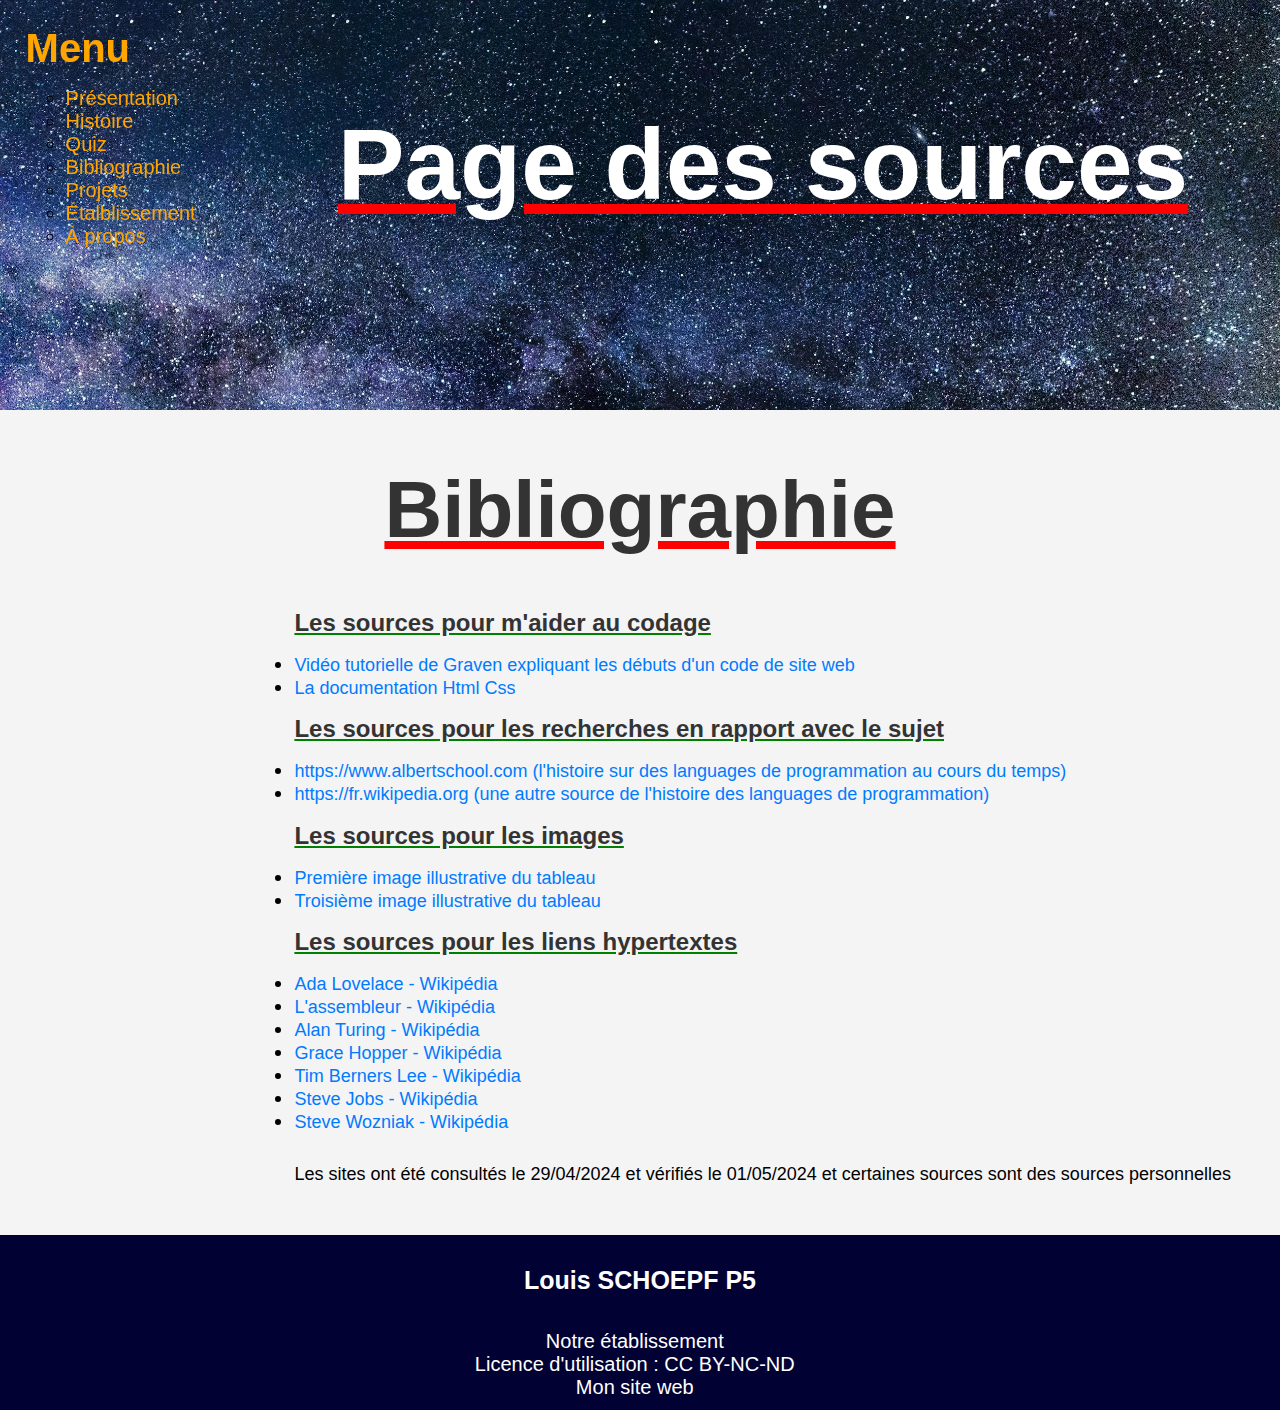
<file: Codes_Projets_NSI/Web/SCHOEPF_Louis_ProjetWeb/sources.html>
<!DOCTYPE html>
<html lang="fr">

<head>
    <meta charset="UTF-8">
    <meta name="viewport" content="width=device-width, initial-scale=1.0">
    <title>Projet NSI Louis SCHOEPF</title>
    <link href="css/styles.css" rel="stylesheet">
</head>

<body>
    <section class="top-page">
        <h1 class="enorme-title">Page des sources</h1>
        <header class="header">
        </header>
    </section>

    <section class="menu">
        <h2 class="orange">Menu</h2>
        <ul style="list-style: circle;">
            <li><a href="index.html">Présentation</a></li>
            <li><a href="histoire.html">Histoire</a></li>
            <li><a href="https://forms.office.com/Pages/ResponsePage.aspx?id=nD3I8vjkIECw-dR_nqdL4c3pzvkqATlOpQVNDh9Yi2tUMEhMTElXMTMzVVNMOExDM0FYSDVUMENPQy4u">Quiz</a></li>
            <li><a href="sources.html">Bibliographie</a></li>
            <li><a href="projets.html">Projets</a></li>
            <li><a href="https://www.cse-strasbourg.com/">Étalblissement</a></li>
            <li><a href="https://loschoe.github.io/">À propos</a></li>
        </ul>
    </section>

    <h1 class="big-title">Bibliographie</h1>
    <section class="liens">
        <h1 class="lien-title">Les sources pour m'aider au codage</h1>
        <li><a href="https://www.youtube.com/watch?v=6hCGTJCo_Uo&t=534s ">Vidéo tutorielle de Graven expliquant les débuts d'un code de site web</a></li>
        <li><a href="https://developer.mozilla.org/fr/docs/Web/HTML ">La documentation Html Css</a></li>
        <h1 class="lien-title">Les sources pour les recherches en rapport avec le sujet</h1>
        <li><a href="https://www.albertschool.com/blog/une-breve-histoire-des-langages-de-programmation">https://www.albertschool.com (l'histoire sur des languages de programmation au cours du temps)</a></li>
        <li><a href="https://fr.wikipedia.org/wiki/Histoire_des_langages_de_programmation">https://fr.wikipedia.org (une autre source de l'histoire des languages de programmation)</a></li>
        <h1 class="lien-title">Les sources pour les images</h1>
        <li><a href="https://infodocbib.net/wp-content/uploads/2020/05/ApprendreLangage2020.png">Première image illustrative du tableau </a></li>
        <li><a href="https://mastercaweb.u-strasbg.fr/wp-content/uploads/2023/02/site_v2-1024x576.png">Troisième image illustrative du tableau</a></li>
        <h1 class="lien-title">Les sources pour les liens hypertextes</h1>
        <li><a href="https://fr.wikipedia.org/wiki/Ada_Lovelace">Ada Lovelace - Wikipédia</a></li>
        <li><a href="https://fr.wikipedia.org/wiki/Assembleur">L'assembleur - Wikipédia</a></li>
        <li><a href="https://fr.wikipedia.org/wiki/Alan_Turing">Alan Turing - Wikipédia</a></li>
        <li><a href="https://fr.wikipedia.org/wiki/Grace_Hopper">Grace Hopper - Wikipédia</a></li>
        <li><a href="https://fr.wikipedia.org/wiki/Tim_Berners-Lee">Tim Berners Lee - Wikipédia</a></li>
        <li><a href="https://fr.wikipedia.org/wiki/Steve_Jobs">Steve Jobs - Wikipédia</a></li>
        <li><a href="https://fr.wikipedia.org/wiki/Steve_Wozniak">Steve Wozniak - Wikipédia</a></li>
        <p><br>Les sites ont été consultés le 29/04/2024 et vérifiés le 01/05/2024 et certaines sources sont des sources personnelles</p>
    </section>

    <footer>
        <h1 class="footer">Louis SCHOEPF P5</h1>
        <br><a href="https://www.cse-strasbourg.com/">Notre établissement</a>
        <br><a href="https://creativecommons.org/licenses/by-nc-nd/4.0/">Licence d'utilisation : CC BY-NC-ND</a>
        <br><a href="https://loschoe.github.io/">Mon site web</a>
    </footer>

</body>
</html>
</file>
<file: Codes_Projets_NSI/Web/SCHOEPF_Louis_ProjetWeb/css/styles.css>
/*--------------------------> Les mises en pages de la page Index <------------------------------------*/
body {
    font-family: 'Trebuchet MS', 'Lucida Sans Unicode', 'Lucida Grande', 'Lucida Sans', Arial, sans-serif; /*Les polices du site*/
    margin: 0;
    padding: 0;
    background-color: #f4f4f4;
}

/*Rubrique réservée à l'image*/
img {
    width: 12.5%;                                                                         /*150px sur 1200px*/
    height: 16.67%;                                                                       /*200px sur 1200px*/
    display: block;                                                                       /*Pouvoir gérer sa place dans le cadre*/
    margin: auto;                                                                         /*Pour centrer l'image*/
}

/*Tête de page*/
header.header {
    display: grid;
    grid-template-columns: auto 1fr auto;                                                /* Les trois éléments dans une grille */
    align-items: center;
    justify-content: space-between;                                                      /* Pour espacer les éléments */
    padding: 10px;                                                                       /* Ajouter un peu d'espace autour des éléments */
}
header.header img {
    width: 240px;
}
section.top-page {
    background: url('../images/bg1.jpeg');
    background-size: cover;
    height: 40vh;
    padding: 25px;
}


/*Rubrique principale*/
.principale {
    background-color: #fff;
    padding: 2.5%;                                                                        /*20px sur 1200px*/
    margin: 1.67%;                                                                        /*20px sur 1200px*/
    margin-left: 23%;                                                                     /*Décaler par rapport au menu*/
    border-radius: 0.83%;                                                                 /*10px sur 1200px*/
    box-shadow: 0 0 0.83% rgba(0, 0, 0, 0.1);                                           /*10px sur 1200px*/
}

/*Les rubriques de la page*/
.conteneur {
    display: grid;                                                                        /*Pouvoir les bouger librement et les mettres à côté du menu*/
    grid-template-columns: 15% 1fr;                                                       /* Le menu et le contenu prennent chacun 15% et le reste en 1fr */
}
.menu {
    width: 15%;  
    background-color: rgba(255, 255, 255, 0);  
    padding: 2%;  
    border-radius: 0.83%;  
    position: fixed;
    top: 0;
    left: 0;
    bottom: calc(100vh - 60px);
}

/* Titre du menu */
.menu h2 {
    margin-top: 0; /* Réduire la marge en haut */
    margin-bottom: 10px; /* Ajouter une marge en bas */
}

/* Changement de couleur pour les liens du menu */
.menu a {
    color: orange; /* Couleur ambre */
    text-decoration: none;
    font-size: 20px;
}

.menu a:hover {
    text-decoration: underline;
    color: darkorange; /* Couleur ambre foncé au survol */
}
.interet,
.rubspe {
    background-color: #fff;
    padding: 2.5%;                                                                        /*30px sur 1200px*/
    margin: 1.67%;                                                                        /*20px sur 1200px*/
    margin-left: 23%;                                                                     /*Ajoute un décalage égal à la largeur du menu*/
    border-radius: 0.83%;                                                                 /*10px sur 1200px*/
    box-shadow: 0 0 0.83% rgba(0, 0, 0, 0.1);                                           /*10px sur 1200px*/
}

/*Les textes*/
h1, h2, h3 {
    color: #333;
}
h1 {
    font-size: 60px;
}

.enorme-title {
    text-align: center;
    font-size: 100px;
    font-family: 'Segoe UI', sans-serif;
    text-decoration: underline;
    text-decoration-color: red;
    color: #fff;
    padding-top: 5%;
    margin-left: 20%;
}
.big-title {
    text-align: center;
}
h2, h3 {
    font-size: 35px;
}
.orange {
    font-size: 40px;
    color: orange;
}
p {
    font-size: 27px;
}
li {
    font-size: 20px;
}
h1:first-child {
    margin-top: 1.67%;                                                                    /*Ajouter une marge au premier h1*/
}
a {
    color: #007bff;
    text-decoration: none;
    font-size: 25px;
}
a:hover {
    text-decoration: underline;
}

/*Le footer*/
footer {
    background-color:#010133;
    color: #fff;
    padding: 0.83%;                                                                       /*10px sur 1200px*/
    text-align: center;
}
.footer {
    font-size: 25px;
    color: #fff;
}
footer a {
    margin-right: 0.83%;                                                                 /*10px sur 1200px*/
    color: #fff;
    font-size: 20px;
}


/*--------------------------> Les mises en pages de la page Histoire <------------------------------------*/

/*Les inportations pour la page histoire*/
@import url(https://db.onlinewebfonts.com/c/0a6ee448d1bd65c56f6cf256a7c6f20a?family=Bahnschrift);

/*La création du tableau avec l'option .grid*/
.tableau {
    display: grid;                                                                       /* utilisation de .grid*/
    grid-template-columns: auto auto;
    margin: 1.67%;                                                                       /*20px sur 1200px*/
    margin-left: 23%;
}
  .tableau div:nth-child(n+3) {                                                          /*Gérer les distances et les différentes cases pour les rendres de la même taille et invisibles*/                                           
    border-top: none;
}
  .tableau div:nth-child(odd) {
    border-right: none;
}
.tableau div:nth-child(2) {
    width: 100%; 
}

/*Les polices*/
.intro {
    font-size: 1.5vw;                                                                    /*Taille de la police*/
    font-style: italic;                                                                  /*Style de la police*/
    text-align: left;                                                                    /*Alignement du texte*/
    margin-bottom: 2%;                                                                   /*Marge en bas*/
    margin-left: 23%;                                                                    /*Marge à gauche*/
    margin-right: 10%;
}
.para-title {
    font-size: 1.8vw;                                                                    /*Taille de la police*/
    font-family: 'Segoe UI', sans-serif;                                                 /*Type de Police*/
    text-decoration: underline;                                                          /*Soulignement du texte*/
    text-decoration-color: green;                                                      /*Couleur du soulignement*/
}
.frise-title {
    margin-left: 23%;
    font-size: 2vw;                                                                      /* Taille de la police*/
    font-family: 'Segoe UI', sans-serif;                                                 /*Type de Police*/
    text-decoration: underline;                                                          /*Soulignement du texte*/
    text-decoration-color: green;                                                      /*Couleur du soulignement*/
}
.gras {
    font-weight: bold;                                                                   /*Gras*/
}
.text {
    font-family: 'Bahnschrift', sans-serif; 
    font-size: 1.3vw; 
}
.description {
    font-family: Arial, sans-serif; 
    font-size: 0.9vw; 
    font-style: italic;
    margin-right: 10%; 
}
.conclu {
    font-size: 1.5vw; 
    font-style: italic; 
    text-align: left; 
    margin-top: 2%; 
    margin-left: 23%; 
    margin-right: 10%;
}


/*Les images*/
.img-container {
    display: flex;                                                                  /*Affichage en flexbox*/
    flex-direction: column;                                                         /*Disposition en colonne*/
    align-items: center;                                                            /*Alignement des éléments au centre horizontalement*/
    margin-top: 5%;     
}
.img-container img {
    width: 70%;                                                                     /*Largeur de l'image*/
    max-width: 100%;                                                                /*Largeur maximale de l'image*/
    height: auto;                                                                   /*Hauteur automatique pour conserver les proportions*/
    margin-bottom: 2%;  
}
.img-container2 img {
    width: 90%;
    max-width: 100%; 
    height: auto; 
    margin-bottom: 2%; 
    margin-top: 5%; 
}
.img-container3 img {
    width: 90%; 
    max-width: 100%; 
    height: auto;           
    margin-bottom: 2%; 
    margin-top: 3%; 
}
.img-frise {
    width: 70%;
    max-width: 100%;
    height: auto;
    margin-bottom: 2%;
    margin-top: 3%;
    margin-left: 23%;
}

/*Le bouton*/
.container {
    text-align: center;
}

.bouton-orange {
    background-color: orange;
    border: none;
    color: white;
    padding: 15px 30px;                                                             /*Augmentation de 50%*/
    text-align: center;
    text-decoration: none;
    display: inline-block;
    font-size: 24px;                                                                /*Augmentation de 50%*/
    border-radius: 20px;
    cursor: pointer;
    margin-bottom: 20px;
}

.bouton-orange:hover {
    background-color: darkorange;
}

.qcm {
    color:#fff;
}

/*--------------------------> Les mises en pages de la page Sources <------------------------------------*/
/*Les polices*/
.big-title {
    font-size: 80px;
    font-family: 'Segoe UI', sans-serif;
    text-decoration: underline;
    text-decoration-color: red;
}

.lien-title {
    font-size: 24px;
    font-weight: bold;
    font-family: 'Segoe UI', sans-serif;
    text-decoration: underline;
    text-decoration-color: green;
}

/*Les liens*/
.liens {
    margin: 50px auto;
    width: 80%;
    margin-left: 23%;
}

/* Liste des liens */
.liens ul {
    padding-left: 0;
}

.liens ul li {
    list-style-type: none;
    margin-left: 0;
}

/*Liens*/
.liens a {
    color: #007bff;
    text-decoration: none;
    font-size: 18px;
}

.liens a:hover {
    text-decoration: underline;
}

/*Description*/
.liens p {
    font-size: 18px;
    margin-top: 10px;
}
</file>
<file: Codes_Projets_NSI/Web/SCHOEPF_Louis_ProjetWeb/css/styles+.css>
/*--------------------------> Les mises en pages de la page Projets <------------------------------------*/

/*Styles pour les images*/
.img-container {
    display: flex;
    justify-content: space-between;
    margin-top: 2%;                     /*Espacement entre le texte et les images*/
}
.img-container img {
    width: 30%;                         /*Ajustez la largeur selon vos besoins*/
    height: auto;
}
.lab1, .lab2 {
    width: 30%;                         /*Ajustez la largeur selon vos besoins*/
    height: auto;
    margin-bottom: 2%;
}
.lab1 {
    float: left;
}
.lab2 {
    float: center;
}
.lab3,
.lab4,
.lab5 {
    float: center;
    width: 60%
}

/* Styles pour le texte*/
.text {
    font-family: 'Lucida Sans';
    margin-top: 2%;
    margin-left: 2%;
}
.para-title {
    font-size: 3vw;
}

.big-title {
    margin-left: 23%;
}


/*styles des sections*/
.premier {
    flex: 1;
    background-color: #fff;
    padding: 2%;                                                                        
    margin: 1.67%;                                                                       
    margin-left: 23%;                                                                    
    border-radius: 0.83%;                                                               
    box-shadow: 0 0 0.83% rgba(0, 0, 0, 0.1);                                           
    padding-bottom: 12%;
}
.deuxieme,
.troisieme,                                             /*Permet de ne pas répéter un code*/
.quatrieme {
    flex: 1;
    background-color: #fff;
    padding: 2%;                                                                        
    margin: 1.67%;                                                                       
    margin-left: 23%;                                                                    
    border-radius: 0.83%;                                                               
    box-shadow: 0 0 0.83% rgba(0, 0, 0, 0.1);                                           
}
</file>
<file: Le Petit Casino/Le Petit Casino/css/styles.css>
/* Reset CSS */
body {
    margin: 0;
    padding: 0;
    font-family: 'Trebuchet MS', 'Lucida Sans Unicode', 'Lucida Grande', 'Lucida Sans', Arial, sans-serif; 
    background-color: #f4f4f4;
}

/* Header */
.header {
    display: grid;
    grid-template-columns: auto 10%; /* Colonne automatique pour le titre et colonne fixe pour le logo */
    align-items: center; /* Centrer verticalement */
    padding: 0.5%;
    background-color: #F0C300;
}

.big-title {
    font-size: 70px;
    margin-left: 15%;
    text-align: center;
    text-decoration: underline;
    font-family: 'Impact';
    padding-right: 0;
    grid-column: 1; /* Titre dans la première colonne */
}

.logo {
    width: 100%; /* Utilisez toute la largeur de la colonne */
    justify-self: end; /* Alignement à droite */
}

/* Menu */
.menu {
    width: 15%;
    padding: 2%;
    position: fixed;
    top: 0;
    left: 0;
    bottom: calc(100vh - 60px); /*Réduire la hauteur du menu pour qu'il ne couvre pas le footer*/
    border-radius: 0.83%;
}

.menu h2 {
    text-align: center;
    font-size: 40px;
    margin-top: 0;
}

.menu ul {
    list-style: circle;
}

.menu li {
    font-size: 30px;
}

/* Rubrique principale */
.principale {
    background-color: #fff;
    padding: 2.5%;
    margin: 1.67%;
    margin-left: 23%; /* Décaler par rapport au menu */
    border-radius: 0.83%;
    box-shadow: 0 0 0.83% rgba(0, 0, 0, 0.1);
}

/* Rubriques de la page */
.but,
.histoire,
.materiel,
.regles {
    flex: 1;
    background-color: #fff;
    padding: 2.5%;
    margin: 1.67%;
    margin-left: 23%; /* Ajoute un décalage égal à la largeur du menu */
    border-radius: 0.83%;
    box-shadow: 0 0 0.83% rgba(0, 0, 0, 0.1);
}

.illu {
    margin-left: 30%;
    margin-top: 1%;
    width: 62%;
}

/* Textes */
h1, h2 {
    color: #333;
}

h1 {
    font-size: 60px;
    font-family: 'Segoe UI';
    margin-top: 1.67%;
}

h2 {
    font-size: 50px;
    margin-top: 60%;
}
.title {
    font-size: 50px;
    margin-top: 0%;
}
.under-title {
    font-size: 70px;
    text-align: left;
}

p {
    font-size: 27px;
    font-family: Georgia;
}

ul{
    font-size: 40px; /* Choisissez la taille de la police pour les puces */
}
/* Footer */
footer {
    background-color: #F0C300;
    color: #fff;
    padding: 0.83%;
    text-align: center;
}

.footer {
    font-size: 25px;
    font-family: 'Segoe UI';
    color: #fff;
}

footer a {
    margin-right: 0.83%;
    color: #fff;
    font-size: 20px;
    margin-left: 5%;
}

.litle-title {
    font-size: 30px;
    margin-left: 4%;
}
</file>
